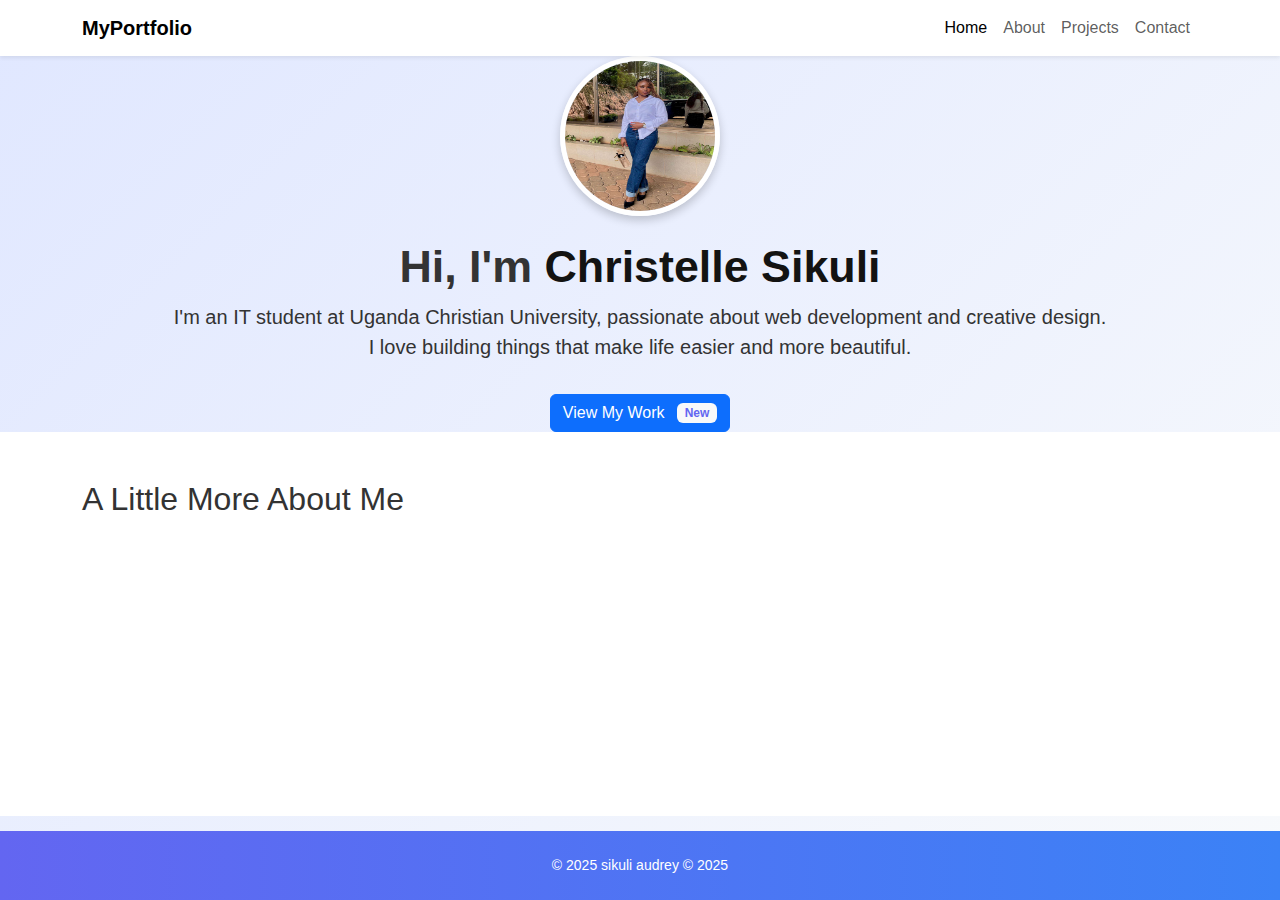
<file: portfolio/index.html>
<!DOCTYPE html>
<html lang="en">
<head>
  <meta charset="UTF-8">
  <meta name="viewport" content="width=device-width, initial-scale=1.0">
  <title>My Portfolio | Home</title>

  <!-- Bootstrap -->
  <link href="https://cdn.jsdelivr.net/npm/bootstrap@5.3.2/dist/css/bootstrap.min.css" rel="stylesheet">

  <!-- CSS -->
  <link rel="stylesheet" href="css/style.css">
</head>
<body>

  <!-- Navbar -->
  <nav class="navbar navbar-expand-lg navbar-light bg-light shadow-sm">
    <div class="container">
      <a class="navbar-brand fw-bold" href="index.html">MyPortfolio</a>
      <button class="navbar-toggler" type="button" data-bs-toggle="collapse" data-bs-target="#navbarNav">
        <span class="navbar-toggler-icon"></span>
      </button>
      <div class="collapse navbar-collapse" id="navbarNav">
        <ul class="navbar-nav ms-auto">
          <li class="nav-item"><a class="nav-link active" href="index.html">Home</a></li>
          <li class="nav-item"><a class="nav-link" href="about.html">About</a></li>
          <li class="nav-item"><a class="nav-link" href="projects.html">Projects</a></li>
          <li class="nav-item"><a class="nav-link" href="contact.html">Contact</a></li>
        </ul>
      </div>
    </div>
  </nav>

  <!-- Hero -->
  <section class="hero text-center d-flex align-items-center">
    <div class="container">
      <!-- Profile Image -->
      <img src="image.jpg" alt="Christelle Sikuli profile photo" class="profile-img mb-4" width="160" height="160">
      <h1>Hi, I'm <span class="highlight">Christelle Sikuli</span></h1>
      <p class="lead">
        I'm an IT student at Uganda Christian University, passionate about web development and creative design.<br>
        I love building things that make life easier and more beautiful.
      </p>      
      <a href="projects.html" class="btn btn-primary mt-3">
        View My Work <span class="badge bg-light text-primary ms-2">New</span>
      </a>
    </div>
  </section>

  <!-- Fun Facts & Interests -->
  <section class="py-5 bg-white">
    <div class="container">
      <h2 class="mb-4">A Little More About Me</h2>
      <div class="row justify-content-center">
        <div class="col-md-4 mb-3">
          <div class="card h-100 shadow-sm">
            <div class="card-body">
              <h5 class="card-title">Fun Facts</h5>
              <ul class="list-unstyled mb-0">
                <li>🌱 I’m currently learning JavaScript and UI/UX design.</li>
                <li>🎵 I love discovering new music and making playlists.</li>
                <li>📚 I enjoy reading novels and tech blogs.</li>
                <li>☕ I never say no to a good cup of coffee!</li>
              </ul>
            </div>
          </div>
        </div>
        <div class="col-md-4 mb-3">
          <div class="card h-100 shadow-sm">
            <div class="card-body">
              <h5 class="card-title">Current Goals</h5>
              <ul class="list-unstyled mb-0">
                <li>🚀 Build more interactive web projects.</li>
                <li>🤝 Connect with other tech enthusiasts.</li>
                <li>💡 Share what I learn on my blog (coming soon!).</li>
              </ul>
            </div>
          </div>
        </div>
      </div>
    </div>
  </section>

  <!-- Footer -->
  <footer class="footer mt-auto py-4">
    <div class="container text-center">
      <p class="mb-0 small text-white">© 2025 sikuli audrey &copy; 2025</p>
    </div>
  </footer>

  <!-- Scroll-to-Top Button -->
  <button type="button" class="btn btn-primary btn-lg rounded-circle" id="scrollTopBtn" aria-label="Scroll to top" style="position: fixed; bottom: 30px; right: 30px; display: none; z-index: 999;">
    &uarr;
  </button>

  <script>
    // Show button when scrolling down
    const scrollBtn = document.getElementById('scrollTopBtn');
    window.onscroll = function() {
      if (document.body.scrollTop > 200 || document.documentElement.scrollTop > 200) {
        scrollBtn.style.display = "block";
      } else {
        scrollBtn.style.display = "none";
      }
    };
    // Smooth scroll to top
    scrollBtn.onclick = function() {
      window.scrollTo({top: 0, behavior: 'smooth'});
    };
  </script>

  <script src="https://cdn.jsdelivr.net/npm/bootstrap@5.3.2/dist/js/bootstrap.bundle.min.js"></script>
</body>
</html>
</file>
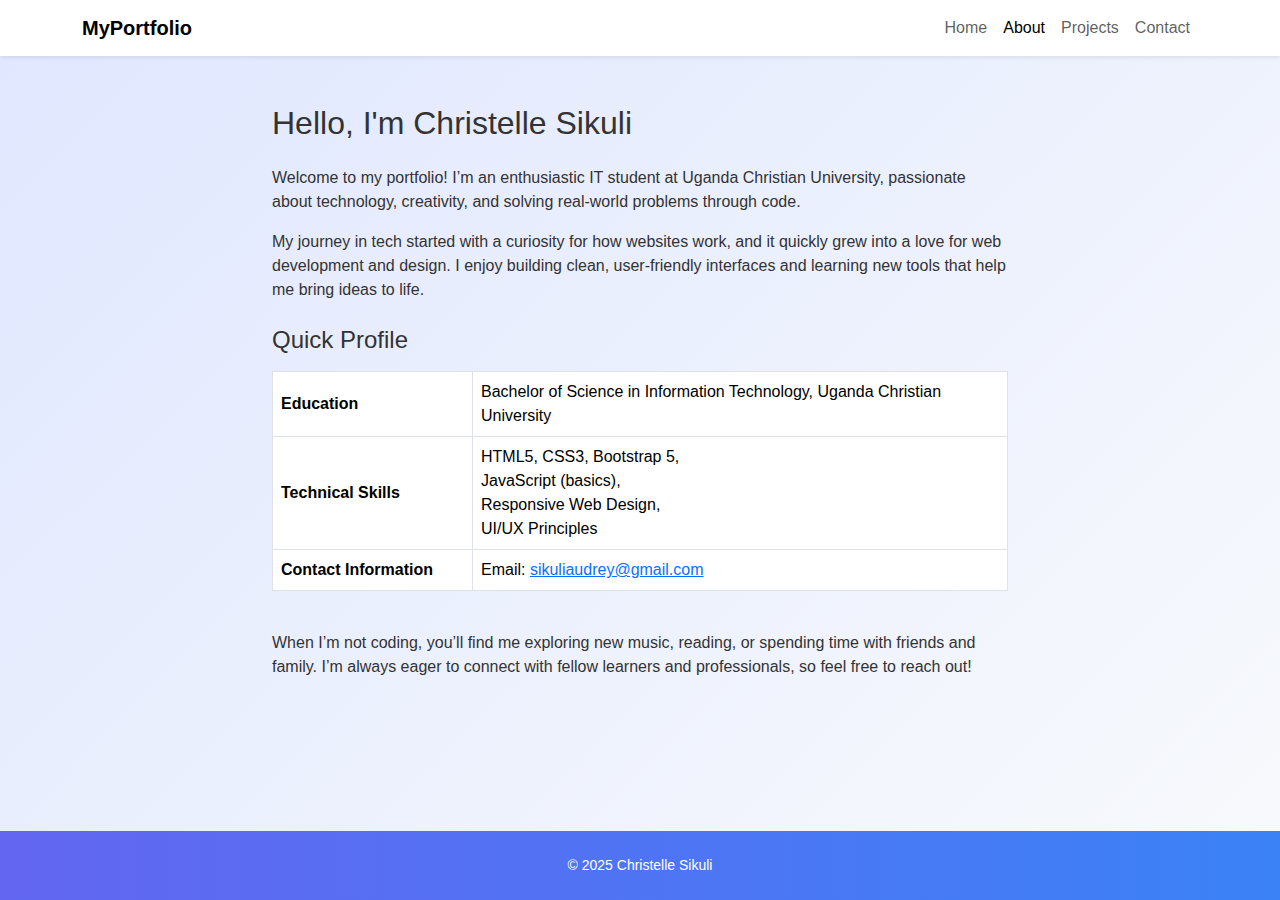
<file: portfolio/about.html>
<!DOCTYPE html>
<html lang="en">
<head>
  <meta charset="UTF-8">
  <meta name="viewport" content="width=device-width, initial-scale=1.0">
  <title>About Me | Christelle Sikuli</title>
  <link href="https://cdn.jsdelivr.net/npm/bootstrap@5.3.2/dist/css/bootstrap.min.css" rel="stylesheet">
  <link rel="stylesheet" href="css/style.css">
</head>
<body>

  <!-- Navbar -->
  <nav class="navbar navbar-expand-lg navbar-light bg-light shadow-sm">
    <div class="container">
      <a class="navbar-brand fw-bold" href="index.html">MyPortfolio</a>
      <button class="navbar-toggler" type="button" data-bs-toggle="collapse" data-bs-target="#navbarNav">
        <span class="navbar-toggler-icon"></span>
      </button>
      <div class="collapse navbar-collapse" id="navbarNav">
        <ul class="navbar-nav ms-auto">
          <li class="nav-item"><a class="nav-link" href="index.html">Home</a></li>
          <li class="nav-item"><a class="nav-link active" href="about.html">About</a></li>
          <li class="nav-item"><a class="nav-link" href="projects.html">Projects</a></li>
          <li class="nav-item"><a class="nav-link" href="contact.html">Contact</a></li>
        </ul>
      </div>
    </div>
  </nav>

  <!-- About Section -->
  <main class="container py-5">
    <div class="row justify-content-center">
      <div class="col-lg-8">
        <h2 class="mb-4">Hello, I'm Christelle Sikuli</h2>
        <p>
          Welcome to my portfolio! I’m an enthusiastic IT student at Uganda Christian University, passionate about technology, creativity, and solving real-world problems through code.
        </p>
        <p>
          My journey in tech started with a curiosity for how websites work, and it quickly grew into a love for web development and design. I enjoy building clean, user-friendly interfaces and learning new tools that help me bring ideas to life.
        </p>
        <h4 class="mt-4 mb-3">Quick Profile</h4>
        <div class="table-responsive">
          <table class="table table-bordered align-middle">
            <tbody>
              <tr>
                <th scope="row" style="width: 200px;">Education</th>
                <td>Bachelor of Science in Information Technology, Uganda Christian University</td>
              </tr>
              <tr>
                <th scope="row">Technical Skills</th>
                <td>
                  HTML5, CSS3, Bootstrap 5,<br>
                  JavaScript (basics),<br>
                  Responsive Web Design,<br>
                  UI/UX Principles
                </td>
              </tr>
              <tr>
                <th scope="row">Contact Information</th>
                <td>
                  Email: <a href="mailto:sikuliaudrey@gmail.com">sikuliaudrey@gmail.com</a>
                </td>
              </tr>
            </tbody>
          </table>
        </div>
        <p class="mt-4">
          When I’m not coding, you’ll find me exploring new music, reading, or spending time with friends and family. I’m always eager to connect with fellow learners and professionals, so feel free to reach out!
        </p>
      </div>
    </div>
  </main>

  <!-- Footer -->
  <footer class="footer mt-auto py-4">
    <div class="container text-center">
      <p class="mb-0 small text-white">© 2025 Christelle Sikuli</p>
    </div>
  </footer>

  <script src="https://cdn.jsdelivr.net/npm/bootstrap@5.3.2/dist/js/bootstrap.bundle.min.js"></script>
</body>
</html>
</file>
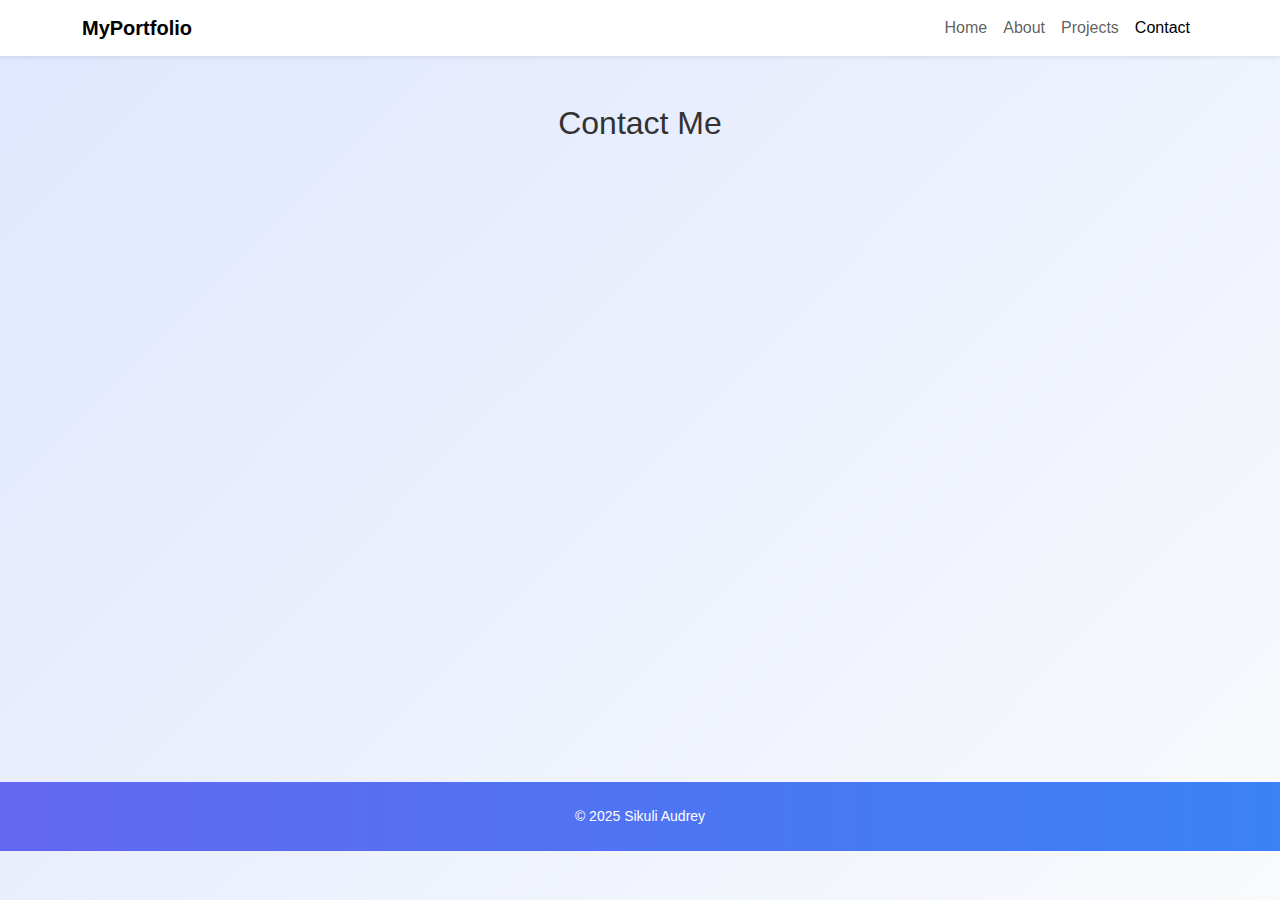
<file: portfolio/contact.html>
<!DOCTYPE html>
<html lang="en">
<head>
  <meta charset="UTF-8">
  <meta name="viewport" content="width=device-width, initial-scale=1.0">
  <title>Contact | My Portfolio</title>
  <link href="https://cdn.jsdelivr.net/npm/bootstrap@5.3.2/dist/css/bootstrap.min.css" rel="stylesheet">
  <link rel="stylesheet" href="css/style.css">
</head>
<body>

  <!-- Navbar -->
  <nav class="navbar navbar-expand-lg navbar-light bg-light shadow-sm">
    <div class="container">
      <a class="navbar-brand fw-bold" href="index.html">MyPortfolio</a>
      <button class="navbar-toggler" type="button" data-bs-toggle="collapse" data-bs-target="#navbarNav">
        <span class="navbar-toggler-icon"></span>
      </button>
      <div class="collapse navbar-collapse" id="navbarNav">
        <ul class="navbar-nav ms-auto">
          <li class="nav-item"><a class="nav-link" href="index.html">Home</a></li>
          <li class="nav-item"><a class="nav-link" href="about.html">About</a></li>
          <li class="nav-item"><a class="nav-link" href="projects.html">Projects</a></li>
          <li class="nav-item"><a class="nav-link active" href="contact.html">Contact</a></li>
        </ul>
      </div>
    </div>
  </nav>

  <!-- Contact Section -->
  <section class="container py-5">
    <h2 class="text-center mb-4">Contact Me</h2>
    <div class="row justify-content-center">
      <div class="col-md-7">
        <div class="card shadow-lg border-0 rounded-4 p-4">
          <!-- Confirmation Alert (hidden by default) -->
          <div id="confirmationMsg" class="alert alert-success d-none" role="alert">
            Thank you for reaching out! Your message has been sent.
          </div>
          <form id="contactForm">
            <div class="mb-3">
              <label for="name" class="form-label">Name</label>
              <input type="text" class="form-control" id="name" placeholder="Your Name" required>
            </div>
            <div class="mb-3">
              <label for="email" class="form-label">Email address</label>
              <input type="email" class="form-control" id="email" placeholder="name@example.com" required>
            </div>
            <div class="mb-3">
              <label for="message" class="form-label">Message</label>
              <textarea class="form-control" id="message" rows="5" placeholder="Type your message here..." required></textarea>
            </div>
            <button type="submit" class="btn btn-primary w-100">Send Message</button>
          </form>
          <div class="mt-4">
            <h5>Or reach me at:</h5>
            <ul class="list-unstyled">
              <li class="mb-2">
                <strong>Email:</strong>
                <a href="mailto:sikuliaudrey@gmail.com">sikuliaudrey@gmail.com</a>
              </li>
              <li>
                <strong>GitHub:</strong>
                <a href="https://github.com/Audreysikuli" target="_blank">github.com/Audreysikuli</a>
              </li>
            </ul>
          </div>
        </div>
      </div>
    </div>
  </section>

  <footer class="text-center py-4 bg-light">
    <p class="mb-0 small">© 2025 Sikuli Audrey</p>
  </footer>

  <script src="https://cdn.jsdelivr.net/npm/bootstrap@5.3.2/dist/js/bootstrap.bundle.min.js"></script>
  <script>
    // Confirmation message after form submission
    document.getElementById('contactForm').addEventListener('submit', function(e) {
      e.preventDefault();
      document.getElementById('confirmationMsg').classList.remove('d-none');
      this.reset();
      // Pop-up message
      setTimeout(function() {
        alert('Thank you for contacting me! I have received your message.');
      }, 300); // Slight delay so alert doesn't block the confirmation alert
    });
  </script>
</body>
</html>
</file>
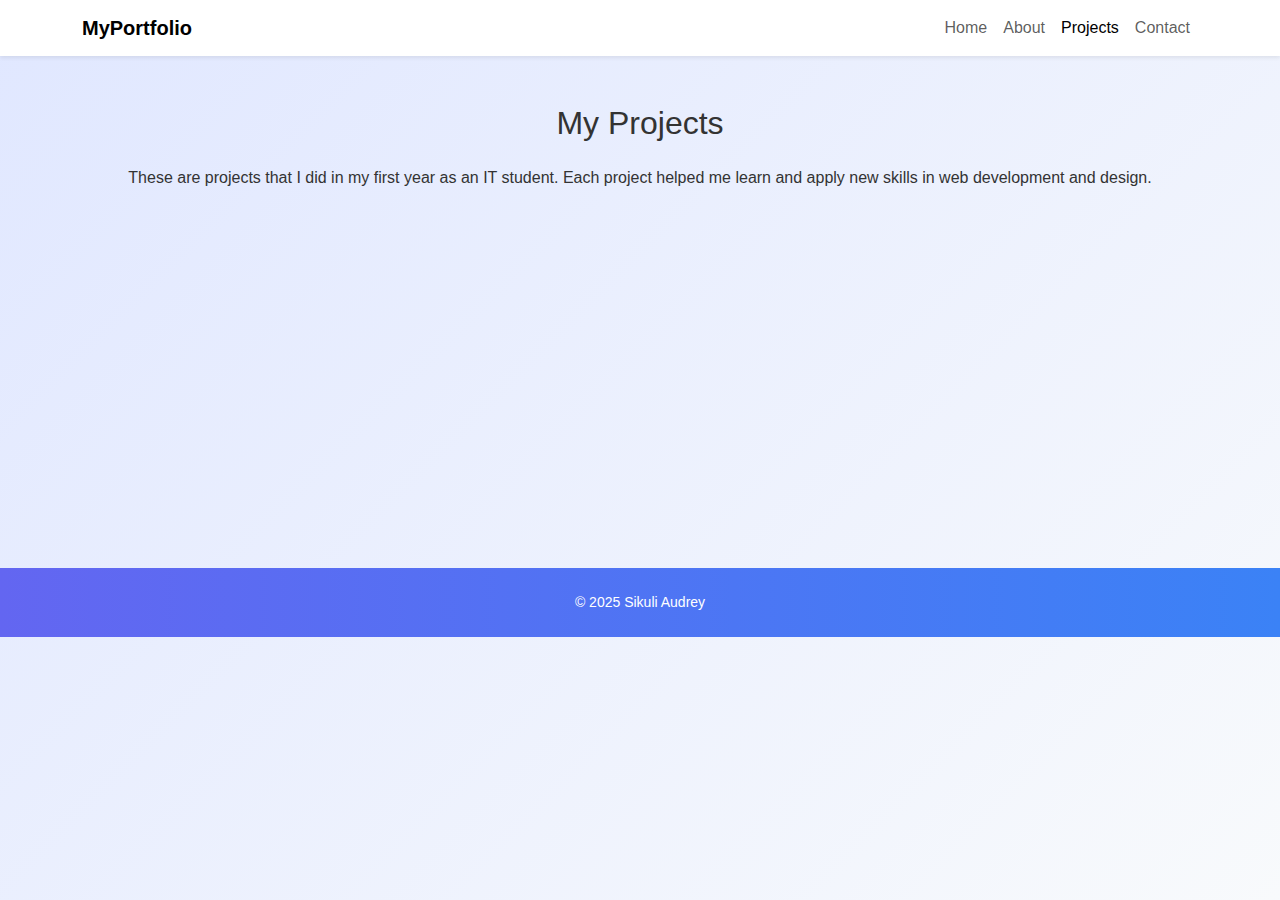
<file: portfolio/projects.html>
<!DOCTYPE html>
<html lang="en">
<head>
  <meta charset="UTF-8">
  <meta name="viewport" content="width=device-width, initial-scale=1.0">
  <title>Projects | My Portfolio</title>
  <link href="https://cdn.jsdelivr.net/npm/bootstrap@5.3.2/dist/css/bootstrap.min.css" rel="stylesheet">
  <link rel="stylesheet" href="css/style.css">
</head>
<body>

  <!-- Navbar -->
  <nav class="navbar navbar-expand-lg navbar-light bg-light shadow-sm">
    <div class="container">
      <a class="navbar-brand fw-bold" href="index.html">MyPortfolio</a>
      <button class="navbar-toggler" type="button" data-bs-toggle="collapse" data-bs-target="#navbarNav">
        <span class="navbar-toggler-icon"></span>
      </button>
      <div class="collapse navbar-collapse" id="navbarNav">
        <ul class="navbar-nav ms-auto">
          <li class="nav-item"><a class="nav-link" href="index.html">Home</a></li>
          <li class="nav-item"><a class="nav-link" href="about.html">About</a></li>
          <li class="nav-item"><a class="nav-link active" href="projects.html">Projects</a></li>
          <li class="nav-item"><a class="nav-link" href="contact.html">Contact</a></li>
        </ul>
      </div>
    </div>
  </nav>

  <!-- Projects Section -->
  <section class="container py-5">
    <h2 class="text-center mb-4">My Projects</h2>
    <p class="text-center mb-5">
      These are projects that I did in my first year as an IT student. Each project helped me learn and apply new skills in web development and design.
    </p>
    <div class="row g-4">
      <div class="col-md-4">
        <div class="card h-100 shadow-sm">
          <div class="card-body">
            <h5 class="card-title">Portfolio Website</h5>
            <p class="card-text">
              <strong>About this project:</strong>  
              This is the website you are viewing now! I designed and developed my personal portfolio to showcase my skills, education, and projects. It is fully responsive and built using HTML5, CSS3, and Bootstrap 5. The site demonstrates my ability to create clean layouts, use modern web technologies, and ensure a great user experience on all devices.
            </p>
          </div>
        </div>
      </div>

      <div class="col-md-4">
        <div class="card h-100 shadow-sm">
          <div class="card-body">
            <h5 class="card-title">E-commerce Design</h5>
            <p class="card-text">
              <strong>About this project:</strong>  
              I created a mockup for an online shopping platform, focusing on user-friendly navigation and attractive product displays. This project helped me practice using Bootstrap’s grid system, cards, and modals. It also improved my understanding of designing intuitive interfaces for real-world applications.
            </p>
          </div>
        </div>
      </div>

      <div class="col-md-4">
        <div class="card h-100 shadow-sm">
          <div class="card-body">
            <h5 class="card-title">Blog Template</h5>
            <p class="card-text">
              <strong>About this project:</strong>  
              This is a modern blog template built with Bootstrap components. I focused on clean typography, easy navigation, and responsive layouts. The project allowed me to experiment with different Bootstrap utilities and practice structuring content for readability and engagement.
            </p>
          </div>
        </div>
      </div>
    </div>
  </section>

  <footer class="text-center py-4 bg-light">
    <p class="mb-0 small">© 2025 Sikuli Audrey</p>
  </footer>

  <script src="https://cdn.jsdelivr.net/npm/bootstrap@5.3.2/dist/js/bootstrap.bundle.min.js"></script>
</body>
</html>
</file>
<file: portfolio/css/style.css>
/* Custom Bootstrap variables */
:root {
  --bs-primary: #6366f1;
  --bs-primary-rgb: 99,102,241;
}

/* ========== GENERAL ========== */

body {
  font-family: "Poppins", sans-serif;
  color: #333;
  background: linear-gradient(135deg, #e0e7ff 0%, #f8fafc 100%);
  min-height: 100vh;
  margin: 0;
  display: flex;
  flex-direction: column;
}

/* Navbar */
.navbar {
  background-color: #fff !important;
}

/* Hero */

.hero h1 {
  font-size: 2.8rem;
  font-weight: 700;
}

.hero .highlight {
  color: #131312;
}
.btn-primary:hover {
  background-color: #084298;
}

/* Profile image */
.profile-img {
  border-radius: 50%;
  border: 5px solid #fff;
  box-shadow: 0 4px 10px rgba(0, 0, 0, 0.2);
}

/* Cards */
.card {
  transition: transform 0.3s cubic-bezier(.4,2,.6,1), box-shadow 0.3s;
  opacity: 0;
  transform: translateY(40px);
  animation: fadeInUp 1s forwards;
}
@keyframes fadeInUp {
  to {
    opacity: 1;
    transform: none;
  }
}

.card:hover {
  transform: translateY(-5px);
  box-shadow: 0 5px 15px rgba(0, 0, 0, 0.15);
}

/* Footer */
footer {
  background: linear-gradient(90deg, #6366f1 0%, #3b82f6 100%);
  color: #fff;
  position: relative;
  bottom: 0;
  width: 100%;
}

/* Responsive */
@media (max-width: 768px) {
  .hero h1 {
    font-size: 2rem;
  }
  .hero {
    height: auto;
    padding: 40px 0;
    flex-direction: column;
  }
}

html {
  scroll-behavior: smooth;
}

  :root {
    --bs-primary: #6366f1;
    --bs-primary-rgb: 99,102,241;
  }
</file>
